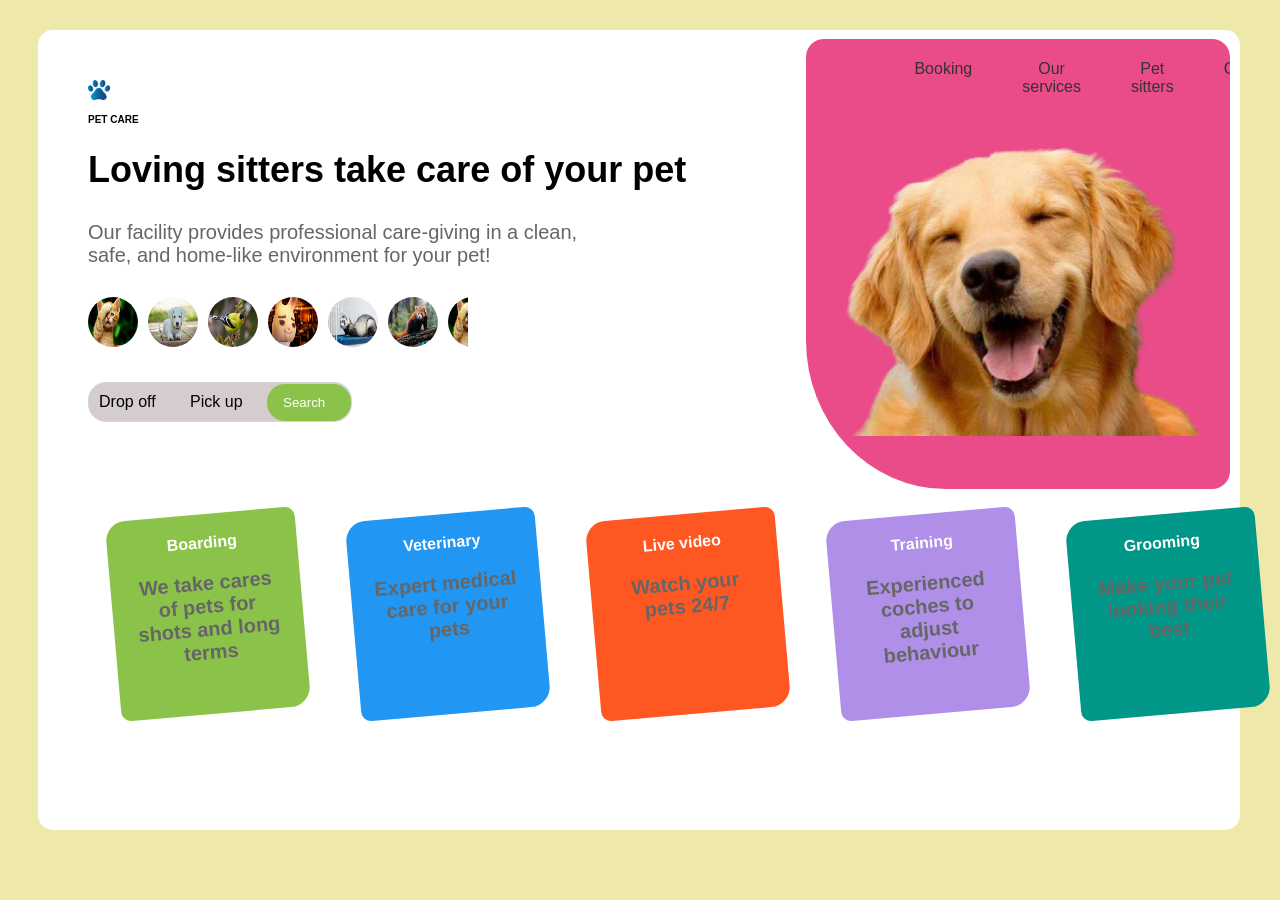
<file: petcare/index.html>
<!doctype html>
<html lang="en">
  <head>
    <meta charset="UTF-8" />
    <meta name="viewport" content="width=device-width, initial-scale=1.0" />
    <title>Pet Care</title>
    <link rel="stylesheet" href="style.css" />
    <link
      rel="font"
      href="https://fonts.googleapis.com/css2?family=Poppins:wght@300;400;600&display=swap"
    />
    <link rel="icon" href="pw.png" type="image/png" />
  </head>
  <body>
    <!-- <header> -->

    <div class="shinchan">
      <div class="doggy">
        <ul>
          <li><a href="#">Booking</a></li>
          <li><a href="#">Our services</a></li>
          <li><a href="#">Pet sitters</a></li>
          <li><a href="#">Contact</a></li>
          <li><a href="#">About us</a></li>
        </ul>
        <img
          src="pictures/shishimanu.png"
          alt="Happy Dog"
          class="dog"
          width="250px"
        />
      </div>
      <div class="hero">
        <img src="pictures/pw.png" alt="logo" height="20px" />
        <h3>PET CARE</h3>
        <h1>Loving sitters take care of your pet</h1>
        <p>
          Our facility provides professional care-giving in a clean,<br />
          safe, and home-like environment for your pet!
        </p>

        <div class="carousel-container">
          <div class="pet-types">
            <img src="pictures/cat2.jpg" alt="Cat" />
            <img src="pictures/dogiamg.jpg" alt="Dog" />
            <img src="pictures/bird.jpg" alt="Bird" />
            <img src="pictures/rabit2.jpg" alt="Rabbit" />
            <img src="pictures/furry.jpg" alt="furry" />
            <img src="pictures/panda.jpg" alt="panda" />
            <img src="pictures/cat2.jpg" alt="Cat" />
            <img src="pictures/dogiamg.jpg" alt="Dog" />
            <img src="pictures/bird.jpg" alt="Bird" />
            <img src="pictures/rabit2.jpg" alt="Rabbit" />
            <img src="pictures/furry.jpg" alt="furry" />
            <img src="pictures/panda.jpg" alt="panda" />
          </div>
          <!-- <div class="pet-types">
                <img src="cat2.jpg" alt="Cat">
                <img src="dogiamg.jpg" alt="Dog">
                <img src="bird.jpg" alt="Bird">
                <img src="rabit2.jpg" alt="Rabbit">
                <img src="furry.jpg" alt="furry">
                <img src="panda.jpg" alt="panda">
            
            </div> -->
        </div>

        <div class="search-bar">
          <a>Drop off</a>
          <a>Pick up</a>
          <button class="search-btn"><a>Search</a></button>
        </div>
        <section class="services">
          <div class="service-box boarding">
            Boarding
            <p>We take cares of pets for shots and long terms</p>
          </div>
          <div class="service-box veterinary">
            Veterinary
            <p>Expert medical care for your pets</p>
          </div>
          <div class="service-box live-video">
            Live video
            <p>Watch your pets 24/7</p>
          </div>
          <div class="service-box training">
            Training
            <p>Experienced coches to adjust behaviour</p>
          </div>
          <div class="service-box grooming">
            Grooming
            <p>Make your pet looking their best</p>
          </div>
        </section>
      </div>
    </div>

    <!-- </header> -->
  </body>
</html>
</file>
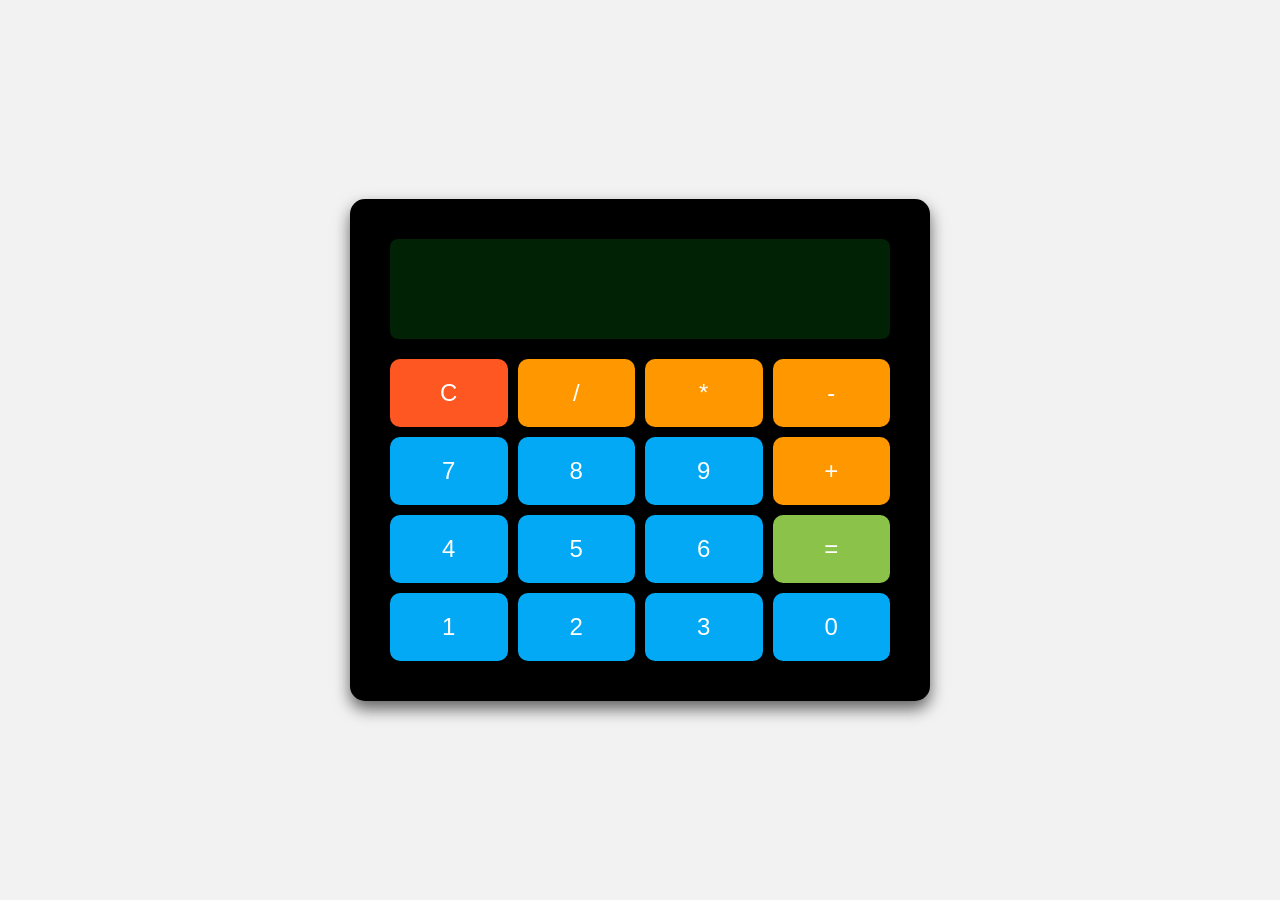
<file: calculator/cal.html>
<html>
<head>
    <link rel="stylesheet" href="cal.css">
</head>
  
<body>
    <div class="calculator">
        <input type="text" id="display" class="display" disabled>
        <div class="buttons">
            <button class="button clear" onclick="clearDisplay()">C</button>
            <button class="button operator" onclick="appendOperation('/')">/</button>
            <button class="button operator" onclick="appendOperation('*')">*</button>
            <button class="button operator" onclick="appendOperation('-')">-</button>

            <button class="button" onclick="appendNumber('7')">7</button>
            <button class="button" onclick="appendNumber('8')">8</button>
            <button class="button" onclick="appendNumber('9')">9</button>
            <button class="button operator" onclick="appendOperation('+')">+</button>

            <button class="button" onclick="appendNumber('4')">4</button>
            <button class="button" onclick="appendNumber('5')">5</button>
            <button class="button" onclick="appendNumber('6')">6</button>
            <button class="button equal" onclick="calculate()">=</button>

            <button class="button" onclick="appendNumber('1')">1</button>
            <button class="button" onclick="appendNumber('2')">2</button>
            <button class="button" onclick="appendNumber('3')">3</button>
            <button class="button" onclick="appendNumber('0')">0</button>
        </div>
    </div>
    <script src="cal.js"></script>
</body>
</html>
</file>
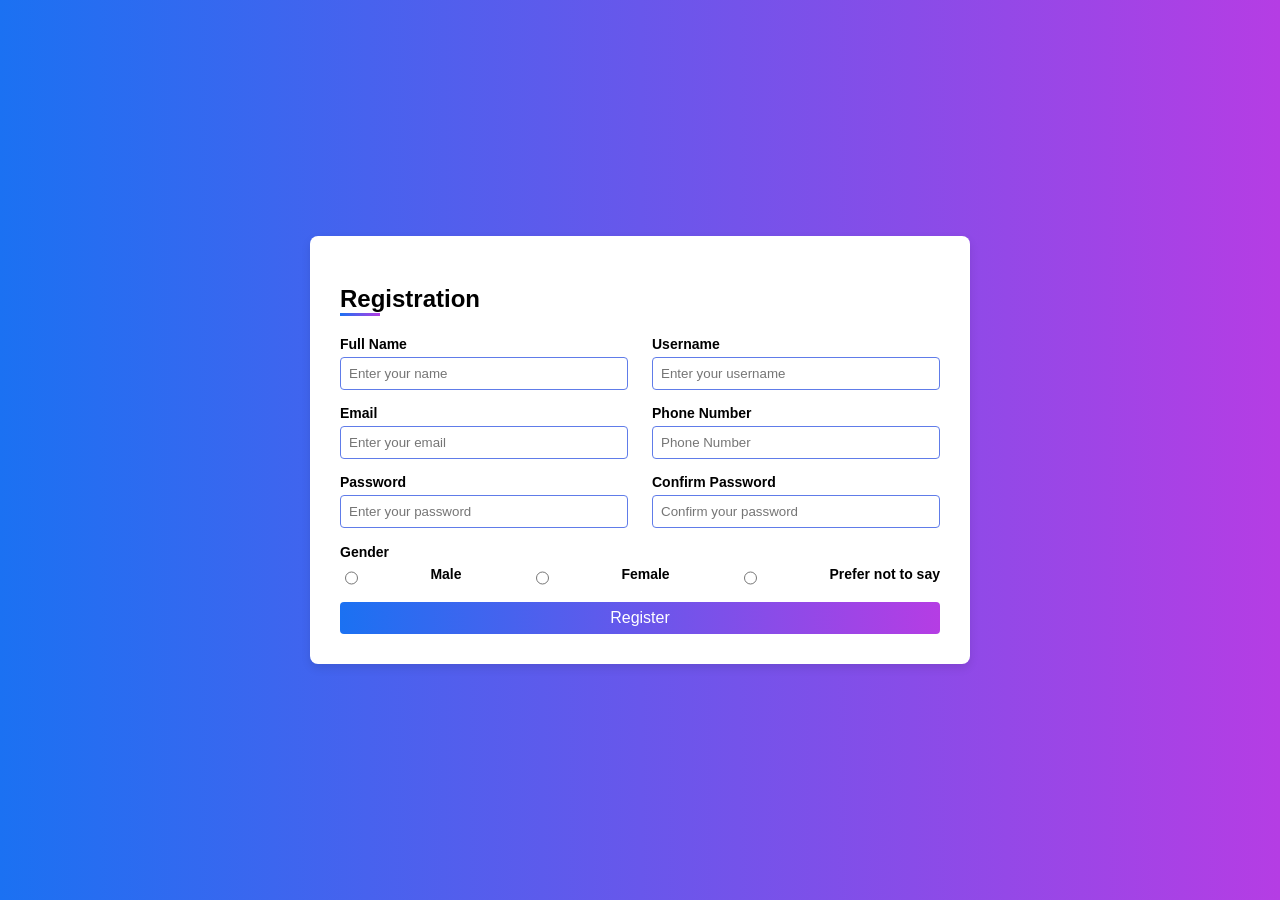
<file: Html/form.html>
<!DOCTYPE html>
<html lang="en">
<head>
    <meta charset="UTF-8">
    <meta name="viewport" content="width=device-width, initial-scale=1.0">
    <title>Registration Form1</title>
    <link rel="stylesheet" href="style2.css">
</head>
<body>
    <div class="container">
        <form>
            <h2>Registration</h2>
            <div class="input-group">
                <div>
                    <label>Full Name</label>
                    <input type="text" placeholder="Enter your name">
                </div>
                <div>
                    <label>Username</label>
                    <input type="text" placeholder="Enter your username">
                </div>
            </div>
            <div class="input-group">
                <div>
                    <label>Email</label>
                    <input type="email" placeholder="Enter your email" required>
                </div>
                <div>
                    <label>Phone Number</label>
                    <input
                    type="number"
                    placeholder="Phone Number"
                    required pattern="[789][0-9]{9}"
                    maxlength="10"
                    title="Phone number must be 10 digits and start with 7, 8, or 9."
                  />
                </div>
            </div>
            <div class="input-group">
                <div>
                    <label>Password</label>
                    <input type="password" placeholder="Enter your password" required
                    pattern="(?=.*[a-z])(?=.*[A-Z]).{6,}"
                        title="Password must be at least 6 characters long and contain at least one uppercase and one lowercase letter.">  
                         <i class="fas fa-eye eye-icon" id="togglePassword" onclick="togglePasswordVisibility('password')"></i>
                </div>
                <div>
                    <label>Confirm Password</label>
                    <input type="password" placeholder="Confirm your password" required>
                </div>
            </div>
            <div class="gender-group">
                <label>Gender</label>
                <div class="gender-options">
                    <input type="radio" name="gender" id="male"><label for="male">Male</label>
                    <input type="radio" name="gender" id="female"><label for="female">Female</label>
                    <input type="radio" name="gender" id="prefer"><label for="prefer">Prefer not to say</label>
                </div>
            </div>
            <button type="submit">Register</button>
        </form>
    </div>
</body>
</html>
</file>
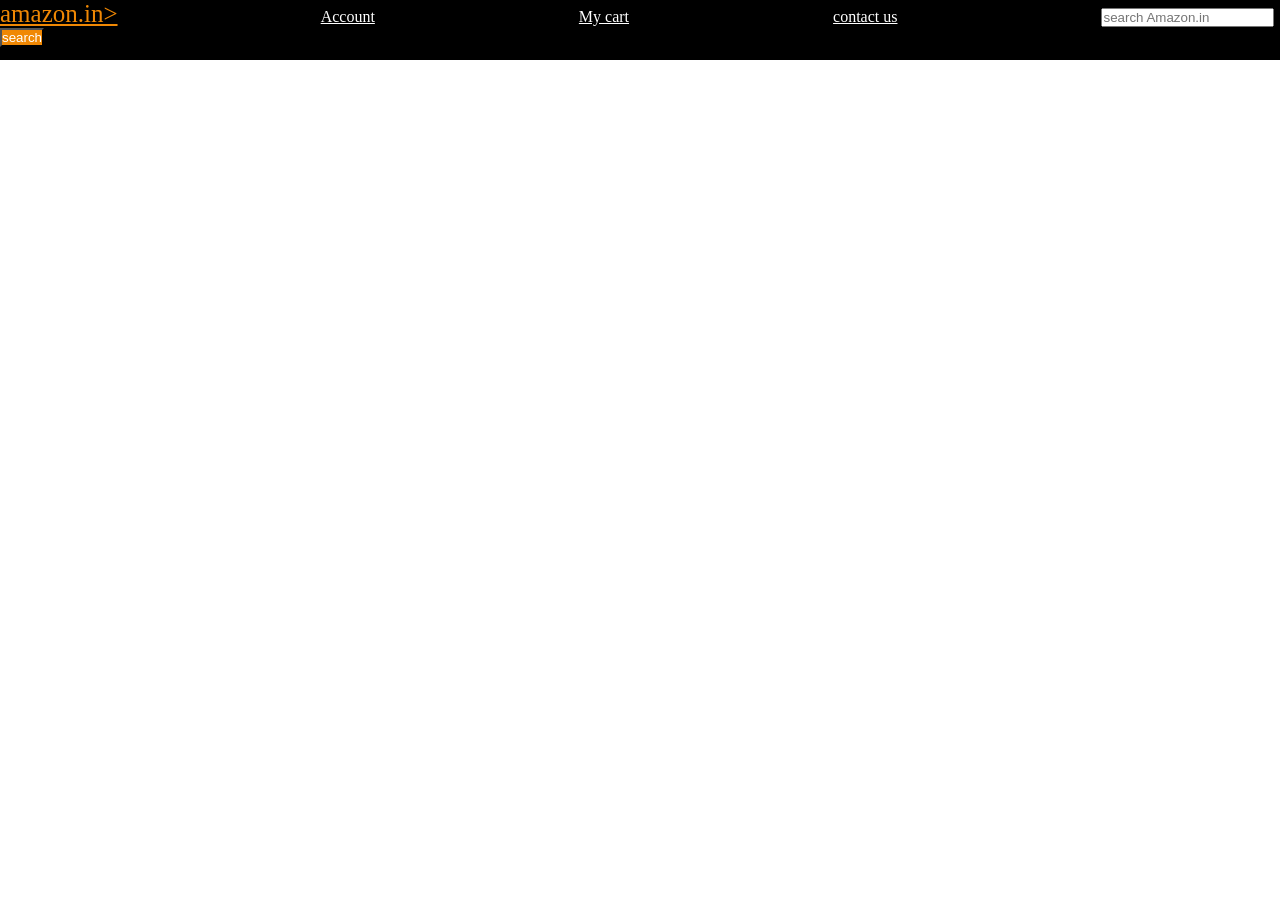
<file: Html/h2.html>
<!DOCTYPE html>
<html lang="en">
<head>
    <meta charset="UTF-8">
    <meta name="viewport" content="width=device-width, initial-scale=1.0">
    <title>Document</title>
    <style>
    *{
        padding: 0;
        margin: 0;
        color: white;
    }
    #navbar{
        height: 60px;
        background-color: black;
    }
        button{
           background-color: #f08804;
        }
        #logo{
            color: #f08804;
            font-size: 25px;
        }
        a{
            margin-right: 200px;
        }
    </style>
</head>
<body>
    <div id="navbar" >
        <a id="logo"href="#">amazon.in></a>
        <a href="#" >Account</a>
        <a href="#">My cart</a>
        <a href="#">contact us</a>
         <input placeholder="search Amazon.in">
         <button>search</button>
</body>
</html>
</file>
<file: petcare/style.css>
body {
    font-family: 'Poppins', sans-serif;
    margin-top:30px;
    margin-bottom: 0;
    margin-right: 30px;
    padding: 0;
    background: palegoldenrod;
}
header{
    display: flex;
    justify-content: space-between;
    align-items: top;
    padding: 20px;
    background: #fff;
    box-shadow: 0 4px 10px rgba(0, 0, 0, 0.1);
}
.logo {
    font-size: 24px;
    font-weight: 600;
    color: #ff9800;
}
.logo img{
    width: 80px;
    height: 80px;
}

h3{
    font-size: 10px;
    font-weight: 20px;
}
#para{
    font-size: 14px;
    width: 80px;
    height: 10px;
}
.doggy ul {
    list-style: none;
    display: flex;
    gap: 40px;
    margin-left: 15%;
    margin-right: 5%;
}

.doggy ul li{
    padding: 5px;
    border-radius: 10px;
}

.doggy ul li:hover {
    background-color: #ffffff;
}
/* .doggy ul li {
    margin-right: 10px;
} */

.doggy ul li a {
    text-decoration: none;
    color: #333;
    font-weight: 500;
}

.hero {
    align-items: center;
    justify-content: space-between;
    padding: 50px;
    background: #fff;
    height: 700px;
    margin-bottom:none;
    margin-right: 10px;
    border-radius: 15px;
}


.hero h1 {
    font-size: 36px;
    margin-bottom: 10px;
    padding-bottom: 10px;
}
.hero p {
    font-size: 20px;
    color: #666;
    padding-bottom: 10px;
}

.pet-types {
    display: inline;
    width: 40px;
    margin-right: 10px;
    margin-bottom: 20px;
}
.search-bar {
    /* display: inline-block; */
    width: fit-content;
    /* height: fit-content; */
    overflow: hidden;
    margin-top: 15px;
    border-radius: 18px;
    border: 1px solid rgb(207, 215, 215);
    background-color: rgb(213, 205, 205);
}
.search-bar a {
    display: inline-block;
    text-decoration: none;
    padding: 10px 10px;
    margin-right: 10px;

    cursor: pointer;
}
.search-btn {
    border: none;
    border-radius: 18px;
    background: #8bc34a;
    color: white;
    /* padding-right: 10px; */
    
    
}

.carousel-container{
    display: flex;
    align-items: center;
    position: relative;
    overflow-x: scroll;
    width: 380px;
    flex-wrap: wrap;
}

.pet-types img {
    width: 50px;
    height: 50px;
    border-radius: 100%;
    transition:transform  0.3s ease-in-out;
    overflow-wrap: hidden;
    white-space: nowrap;
    /* overflow-x:hidden; */
    margin-right: 10px;

}
.pet-types {
/* overflow-x: auto; */
white-space: nowrap;
display: flex;
}

#nextbttn{
    background-color: #2196f3;
    border: none;
    cursor: pointer;

}

.hero-image img {
    
    /* background-color: palevioletred; */
    max-width: 400px;
    padding: 100px;
    width: 400px;

    
    list-style: none;
    display: flex;
    gap: 20px;
}
.shinchan{
    /* background-color:white; */
    height: 500px;
    margin-left: 30px;


}
.services {
    display: inline-flex;
    justify-content: space-around;
    /* margin: 50px 20px; */
    margin-bottom: 150px;

}
.service-box {
    width: 150px;
    padding: 20px;
    border-radius: 20px 10px 20px 10px;
    text-align: center;
    font-weight: bold;
    color: white;
    transform: rotate(-5deg);
    margin-inline: 25px;
    margin-top: 25px;


}

.boarding { background: #8bc34a;}
.veterinary { background: #2196f3; }
.live-video { background: #ff5722; }
.training { background: #b08fe9; }
.grooming { background: #009688; }

.shinchan .doggy {
    height:100%;
    width: 35%;
    float: right;
    border: 2px;
    border-radius: 18px;
    background-color: rgb(234 76 137);
    height: 450px;
    overflow: hidden;
    text-align: center;
    border-bottom-left-radius:33%;
    margin-top:9px;
    margin-right:20px;
}

.shinchan .doggy img {
    width: 85%;
    
}
#nextbttn{
    height: 25px;
    width: 25px;
    border-radius: 25px;
    margin-bottom: 2px;
    cursor:pointer;
}
@media (max-width: 768px) { .pet-types img { max-width: 100%; height: auto; } }
</file>
<file: calculator/cal.css>
body {
            font-family: Arial, sans-serif;
            display: flex;
            justify-content: center;
            align-items: center;
            height: 100vh;
            background-color: #f2f2f2;
            margin: 0;
        }

        .calculator {
            width: 500px;
            background-color:black;
            border-radius: 15px;
            box-shadow: 0 8px 16px rgba(0, 0, 0, 0.6);
            padding: 40px;
        }

        .display {
            width: 100%;
            height: 100px;
            text-align: right;
            font-size: 1.5rem;
            padding: 10px;
            margin-bottom: 20px;
            border: none;
            background-color: #033c0994;
            border-radius: 8px;
            color: hsl(249, 64%, 98%);
        }

        .buttons {
            display: grid;
            grid-template-columns: repeat(4, 1fr);
            gap: 10px;
        }

        .button {
            background-color: #03a9f4;
            border: none;
            font-size: 1.5rem;
            padding: 20px;
            cursor: pointer;
            border-radius: 10px;
            transition: background-color 0.3s, transform 0.2s;
            color: white;
        }

        .button:hover {
            background-color: #0288d1;
            transform: scale(1.1);
        }

        .button:active {
            transform: scale(0.95);
        }

        .button.clear {
            background-color: #ff5722;
        }

        .button.clear:hover {
            background-color: #e64a19;
        }

        .button.equal {
            background-color: #8bc34a;
        }

        .button.equal:hover {
            background-color: #689f38;
        }

        .button.operator {
            background-color: #ff9800;
        }

        .button.operator:hover {
            background-color: #f57c00;
        }
</file>
<file: Html/style2.css>
body {
    font-family: Arial, sans-serif;
    background: linear-gradient(to right, #1b71f2, #b53de4);
    display: flex;
    justify-content: center;
    align-items: center;
    height: 100vh;
    margin: 0;
}

 .container { 
    background: rgb(255, 255, 255);
    padding: 30px;
    border-radius: 8px;
    box-shadow: 0 4px 10px rgba(0, 0, 0, 0.1);
    width: 600px;
    text-align: center; 
} 

 h2 {
    margin-bottom: 20px;
    position: relative;
    font-weight: bold;
    text-align: start;
    
} 

h2::after{
     content:"";
     display:block;
     width: 40px;
     height: 3px;
     background:linear-gradient(to right, #1b71f2, #b53de4);
} 

 .input-group {
    display: flex;
    justify-content: space-between; 
    margin-bottom:15px;
}

.input-group div {
    display: flex;
    flex-direction: column;
    width: 48%;
}

label {
    font-size: 14px;
    font-weight: bold;
    margin-bottom: 5px;
    text-align: left;
}

input {
    padding: 8px;
    border: 1px solid #607ce9;
    border-radius: 4px;
    outline: none;
}

.gender-group {
    text-align: left;
    margin-bottom: 15px;
}

.gender-options {
    display: flex;
    justify-content: space-between;
    margin-top: 5px;
}

.gender-options label {
    font-size: 14px;
    cursor: pointer;
}

button {
    width: 100%;
    padding: 7px;
    background: linear-gradient(to right, #1b71f2, #b53de4);
    border: none;
    color: white;
    font-size: 16px;
    cursor: pointer;
    border-radius: 4px;
}

button:hover {
    opacity: 0.9;
}

@media screen and (max-width: 768px) {
    .container {
        width: 90%;
    }

    .input-group {
        flex-direction: column;
    }

    .input-group div {
        width: 100%;
        margin-bottom: 10px;
    }

    .gender-options {
        flex-direction: column;
    }

    .gender-options label {
        margin-bottom: 5px;
    }
}

/* Phones (max-width: 480px) */
@media screen and (max-width: 480px) {
    body {
        height: auto;
        padding: 20px;
    }

    .container {
        width: 100%;
        padding: 20px;
    }

    button {
        font-size: 14px;
        padding: 8px;
    }
}
</file>
